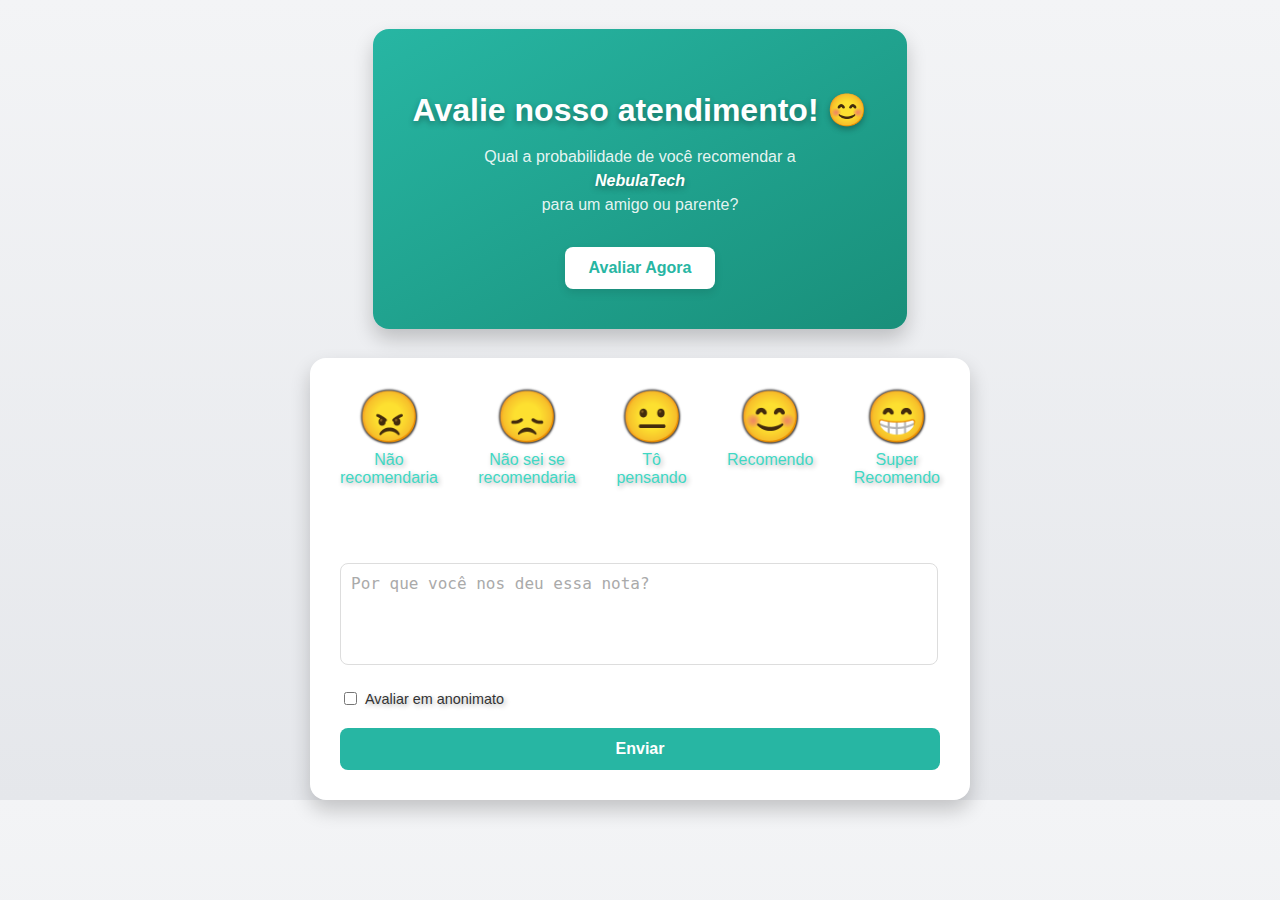
<file: index.html>
<!DOCTYPE html>
<html lang="pt-BR">
<head>
    <meta charset="UTF-8">
    <meta name="viewport" content="width=device-width, initial-scale=1.0">
    <title>Avaliação NPS</title>
    <link rel="stylesheet" href="style.css">
    <link href="https://fonts.googleapis.com/css2?family=Exo+2:wght@400;700&display=swap" rel="stylesheet">
    <script src="script.js" defer></script>

    <style>
        .hover {
        transform: scale(1.2); /* Exemplo de aumento do tamanho */
        }

    </style>



</head>
<body>
    <main>
        <section class="nps-container">
            <h1>Avalie nosso atendimento! 😊</h1>
            <p class="p-container">
                Qual a probabilidade de você recomendar a 
                <br>
                <strong class="brand-name"><i>NebulaTech</i></strong>
                <br>
                para um amigo ou parente?
            </p>
            <div class="avaliação">
                <button class="nps-button">Avaliar Agora</button>
            </div>
        </section>
    </main>

    <section>
        <div class="nps-rating">
            <input type="radio" id="rating-0" name="nps-rating" value="0">
            <label for="rating-0" class="emoji-item"> 
                <span class="emoji">😠</span>
                Não
                <br>
                recomendaria
            </label>
    
            <input type="radio" id="rating-1" name="nps-rating" value="1">
            <label for="rating-1" class="emoji-item"> 
                <span class="emoji">😞</span>
                Não sei se
                <br>
                recomendaria
            </label>
    
            <input type="radio" id="rating-2" name="nps-rating" value="2">
            <label for="rating-2" class="emoji-item"> 
                <span class="emoji">😐</span>
                Tô 
                <br>
                pensando
            </label>
    
            <input type="radio" id="rating-3" name="nps-rating" value="3">
            <label for="rating-3" class="emoji-item"> 
                <span class="emoji">😊</span>
                Recomendo
            </label>
    
            <input type="radio" id="rating-4" name="nps-rating" value="4">
            <label for="rating-4" class="emoji-item"> 
                <span class="emoji">😁</span>
                Super
                <br>
                Recomendo
            </label>
        </div>                
    
        <div class="feedback-message">
            <p class="feedback-text">Selecione uma nota para ver o feedback</p>
        </div>
    
        <textarea id="feedback-input" placeholder="Por que você nos deu essa nota?"></textarea>
        
        <div id="anonymous-check">
            <input type="checkbox" id="anonymous" name="anonymous">
            <label for="anonymous">Avaliar em anonimato</label>
        </div>
                    
        <button id="nps-button">Enviar</button>
    </section>
</file>
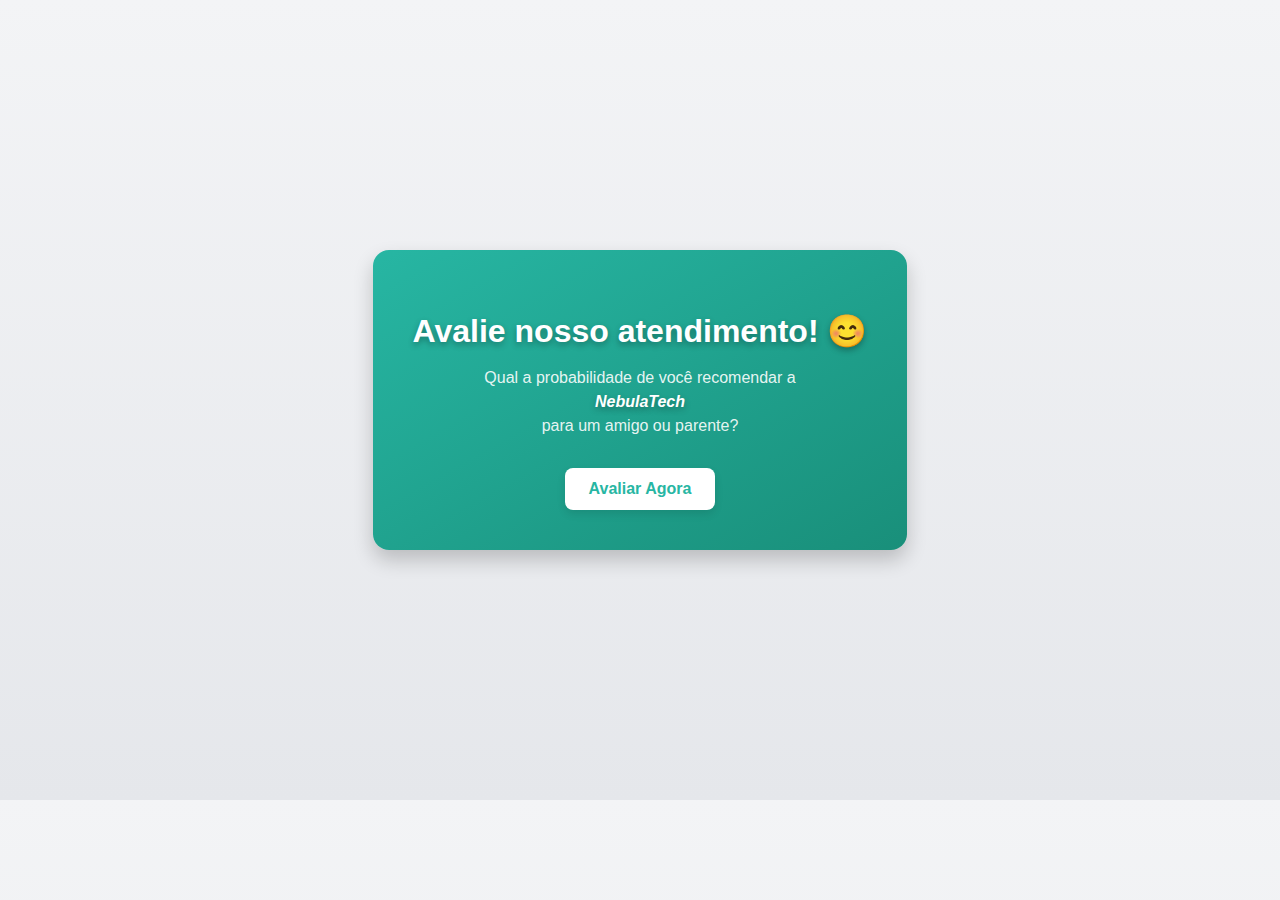
<file: index2.html>
<!DOCTYPE html>
<html lang="pt-BR">
<head>
    <meta charset="UTF-8">
    <meta name="viewport" content="width=device-width, initial-scale=1.0">
    <title>Avaliação NPS</title>
    <link rel="stylesheet" href="style.css">
    <link href="https://fonts.googleapis.com/css2?family=Exo+2:wght@400;700&display=swap" rel="stylesheet">
    <script src="script.js" defer></script>

    <style>
        .hover {
        transform: scale(1.2); /* Exemplo de aumento do tamanho */
        }

    </style>



</head>
<body>
    <main>
        <section class="nps-container">
            <h1>Avalie nosso atendimento! 😊</h1>
            <p class="p-container">
                Qual a probabilidade de você recomendar a 
                <br>
                <strong class="brand-name"><i>NebulaTech</i></strong>
                <br>
                para um amigo ou parente?
            </p>
            <div class="avaliação">
                <a href="index.html"><button class="nps-button">Avaliar Agora</button></a>
            </div>
        </section>
    </main>
</file>
<file: style.css>
/* #27b6a3 */


:root {
    --primary-color: #3498db;
    --text-color: #333;
    --box-shadow: 0 4px 6px rgba(0, 0, 0, 0.1);
  }
  




/* Estilo geral */
body {
    font-family: 'Poppins', sans-serif;
    margin: 0;
    padding: 0;
    background: linear-gradient(to bottom, #f9fafb, #e5e7eb);
    display: flex;
    justify-content: center;
    align-items: center;
    flex-direction: column;
    height: 800px;
    color: #333;

}


section {
    width: 100%;
    max-width: 600px;
    background: white;
    border-radius: 16px;
    padding: 30px;
    box-shadow: 0 10px 20px rgba(0, 0, 0, 0.2);
}

/* Estilo das opções de rating */
.nps-rating {
    display: flex;
    justify-content: space-between;
    margin-bottom: 20px;
}

.emoji-item {
    display: flex;
    flex-direction: column;
    align-items: center;
    cursor: pointer;
    transition: transform 0.3s ease, color 0.3s ease;
}

.emoji-item:hover {
    transform: scale(1.2);
    color: #27b6a3;
}

.emoji {
    font-size: 2rem;
}

/* Mensagem de feedback */
.feedback-message {
    margin-bottom: 20px;
    text-align: center;
}

.feedback-text {
    font-size: 1rem;
    font-weight: 500;
    color: #555;
}

/* Campo de texto para feedback */
#feedback-input {
    width: 96%;
    height: 80px;
    border: 1px solid #ddd;
    border-radius: 8px;
    padding: 10px;
    font-size: 1rem;
    color: #333;
    resize: none;
    margin-bottom: 20px;
}

#feedback-input::placeholder {
    color: #aaa;
}

/* Checkbox de anonimato */
#anonymous-check {
    display: flex;
    align-items: center;
    margin-bottom: 20px;
    font-size: 0.9rem;
    color: #555;
}

#anonymous {
    margin-right: 8px;
}

/* Botão de envio */
#nps-button {
    background: #27b6a3;
    color: white;
    font-size: 1rem;
    font-weight: bold;
    padding: 12px;
    border: none;
    border-radius: 8px;
    width: 100%;
    cursor: pointer;
    transition: background 0.3s ease, transform 0.3s ease;
}

#nps-button:hover {
    background: #198f7a;
    transform: scale(1.05);
}




















/* Fonte global */
body {
    font-family: 'Poppins', sans-serif;
    margin: 0;
    padding: 0;
    background: linear-gradient(to bottom, #f3f4f6, #e5e7eb);
    color: #333;
}

/* Estilo do container principal */
main {
    display: flex;
    justify-content: center;
    align-items: center;
    height: 100vh;
    padding: 20px;
}

.nps-container {
    width: 100%;
    max-width: 500px;
    background: linear-gradient(to bottom right, #27b6a3, #198f7a);
    border-radius: 16px;
    padding: 40px;
    box-shadow: 0 10px 20px rgba(0, 0, 0, 0.2);
    text-align: center;
    color: white;
}

/* Título da avaliação */
h1 {
    font-size: 2rem;
    margin-bottom: 15px;
    font-weight: 700;
    text-shadow: 0 3px 6px rgba(0, 0, 0, 0.3);
}

/* Parágrafos explicativos */
.p-container {
    font-size: 1rem;
    margin-bottom: 30px;
    font-weight: 400;
    line-height: 1.5;
    color: rgba(255, 255, 255, 0.9);
}

/* Nome da marca */
.brand-name {
    font-style: italic;
    font-weight: 700;
    color: #fff;
    text-shadow: 0 3px 6px rgba(0, 0, 0, 0.3);
}

/* Botão para avaliação */
.nps-button {
    background: #ffffff;
    color: #27b6a3;
    font-size: 1rem;
    font-weight: 600;
    padding: 12px 24px;
    border: none;
    border-radius: 8px;
    cursor: pointer;
    transition: all 0.3s ease;
    box-shadow: 0 4px 8px rgba(0, 0, 0, 0.1);
}

.nps-button:hover {
    background: #27b6a3;
    color: #ffffff;
    transform: scale(1.05);
}

/* Estilo da div de avaliação NPS */
.nps-rating {
    display: flex;
    justify-content: space-between;
    margin-bottom: 20px;
}

/* Personalização para a opção "Neutro" */
.nps-rating label[for="rating-3"] .emoji {
    color: #27b6a3; /* Altere a cor do emoji, se preferir */
}

.nps-rating .emoji {
    display: block;
    font-size: 50px; /* Ajuste o tamanho do emoji conforme necessário */
    text-shadow: 
        1px 1px 2px rgb(75, 73, 73),  /* Sombra inferior direita */
        -1px -1px 2px rgb(99, 97, 97), /* Sombra superior esquerda */
        1px -1px 2px rgb(112, 111, 111),  /* Sombra superior direita */
        -1px 1px 2px rgb(99, 96, 96);  /* Sombra inferior esquerda */
    font-weight: bold; /* Deixe o texto mais evidente */
    margin-bottom: 5px; /* Espaçamento entre o emoji e o texto */
}

input[type="radio"] {
    display: none; /* Esconde os botões de radio, se preferir estilizar de forma diferente */
    border: 3px #000;
    border-radius: 30px;
    text-shadow: 
        1px 1px 2px rgb(75, 73, 73),  /* Sombra inferior direita */
        -1px -1px 2px rgb(99, 97, 97), /* Sombra superior esquerda */
        1px -1px 2px rgb(112, 111, 111),  /* Sombra superior direita */
        -1px 1px 2px rgb(99, 96, 96);  /* Sombra inferior esquerda */
    font-weight: bold; /* Deixe o texto mais evidente */

}
/* Estilo dos botões de seleção */
.nps-rating label {
    display: block;
    text-align: center; /* Centraliza o conteúdo */
    margin-bottom: 20px;
    font-size: 16px;
    color: #3fd8c4;
    font-weight: 400;
    cursor: pointer;
    transition: color 0.3s ease;
} 




/* Estilo base para as labels */
.nps-rating label {
    display: inline-block;
    transition: transform 0.2s ease, color 0.2s ease;
    font-size: 16px; /* Tamanho inicial */
    cursor: pointer;
}

/* Efeito ao passar o mouse sobre as labels */
.nps-rating label:hover {
    color: #32887d;
    transform: scale(1.2); /* Aumenta o tamanho em 20% */
}














/* Estilo dos inputs radio (ocultando os botões de seleção) */
.nps-rating input[type="radio"] {
    display: none;
}

/* Efeito ao passar o mouse sobre as labels */
.nps-rating label:hover {
    color: #41ad9f;
}

/* Estilo para mostrar a label quando o radio button for selecionado */
.nps-rating input[type="radio"]:checked + label {
    color: #27b6a3;
}
















/* Estilo para a área de feedback */
.feedback-message {
    text-align: center;
}

.feedback-text {
    font-size: 14px;
    color: #ffffff;
}

label {
    color: #333; /* Cor do texto */
    text-shadow: 2px 2px 5px rgba(0, 0, 0, 0.3); /* Sombra suave */
}

/* Estilo para o campo de textarea */
textarea {
    width: 96%;
    height: 120px;
    padding: 10px;
    margin-bottom: 20px;
    border: 1px solid #ccc;
    border-radius: 10px;
    font-size: 14px;
    resize: vertical;
}

/* Estilo para a opção de anonimato */
.anonymous-check {
    display: flex;
    align-items: center;
    margin-bottom: 20px;
}

.anonymous-check input {
    margin-right: 10px;
}

#anonymous {
    border: none;
    border-radius: 50px;
}

/* Estilo para o botão de envio */
#submit-btn {
    background-color: #334355;
    margin-top: 20px;
    margin-left: 240px;
    color: white;
    border: none;
    padding: 10px 20px;
    font-size: 16px;
    cursor: pointer;
    border-radius: 10px;
    width: 20%;
    transition: background-color 0.3s ease;
}
</file>
